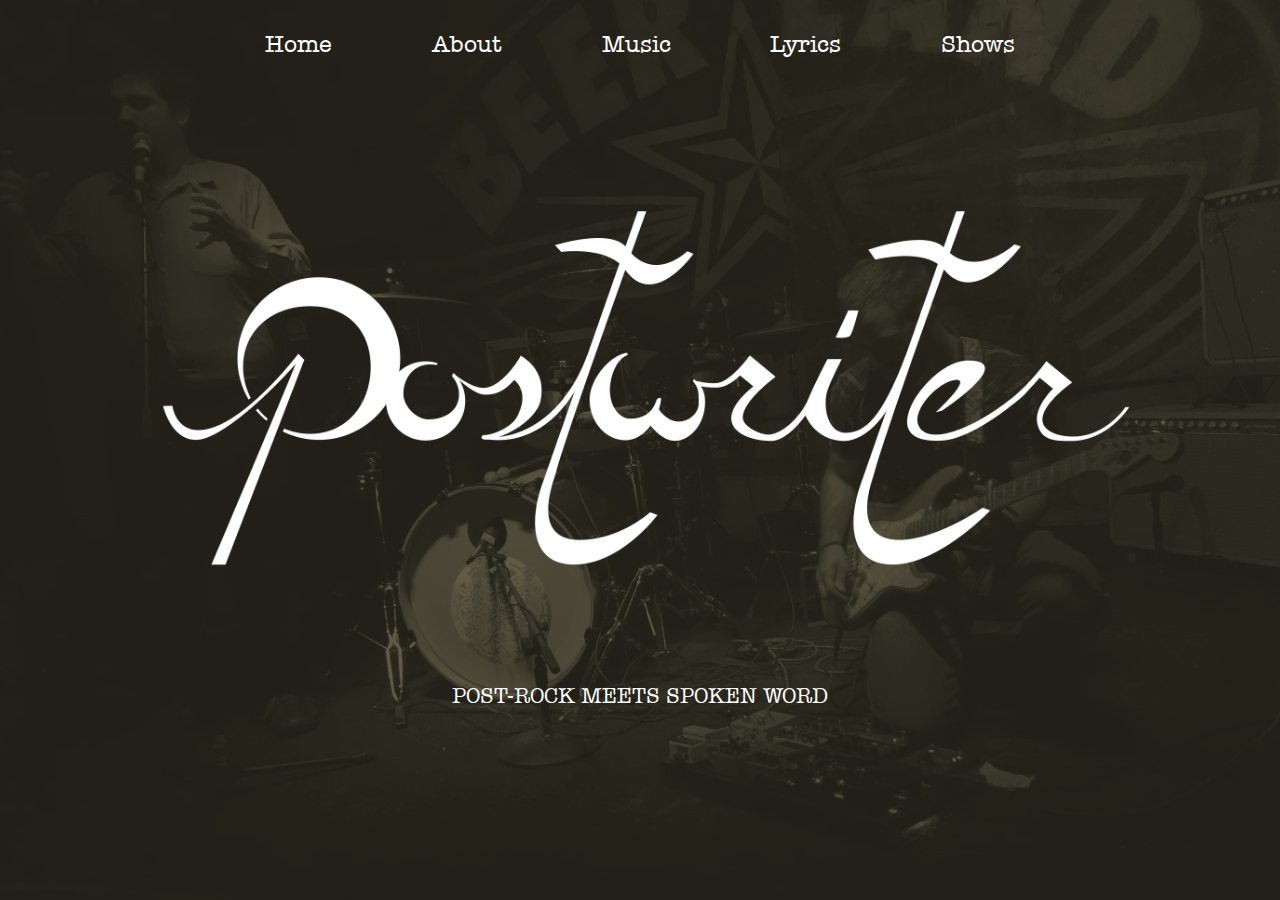
<file: index.html>
<html>
<head>
<title>Postwriter</title>
<link rel="stylesheet" type="text/css" href="css/main.css">

<link rel="apple-touch-icon" sizes="57x57" href="favicon/apple-icon-57x57.png">
<link rel="apple-touch-icon" sizes="60x60" href="favicon/apple-icon-60x60.png">
<link rel="apple-touch-icon" sizes="72x72" href="favicon/apple-icon-72x72.png">
<link rel="apple-touch-icon" sizes="76x76" href="favicon/apple-icon-76x76.png">
<link rel="apple-touch-icon" sizes="114x114" href="favicon/apple-icon-114x114.png">
<link rel="apple-touch-icon" sizes="120x120" href="favicon/apple-icon-120x120.png">
<link rel="apple-touch-icon" sizes="144x144" href="favicon/apple-icon-144x144.png">
<link rel="apple-touch-icon" sizes="152x152" href="favicon/apple-icon-152x152.png">
<link rel="apple-touch-icon" sizes="180x180" href="favicon/apple-icon-180x180.png">
<link rel="icon" type="image/png" sizes="192x192"  href="favicon/android-icon-192x192.png">
<link rel="icon" type="image/png" sizes="32x32" href="favicon/favicon-32x32.png">
<link rel="icon" type="image/png" sizes="96x96" href="favicon/favicon-96x96.png">
<link rel="icon" type="image/png" sizes="16x16" href="favicon/favicon-16x16.png">
<link rel="manifest" href="favicon/manifest.json">
<meta name="msapplication-TileColor" content="#ffffff">
<meta name="msapplication-TileImage" content="favicon/ms-icon-144x144.png">
<meta name="theme-color" content="#ffffff">
</head>
<body>
	<div class="bgImage">
		<div class="content">
			<div class="header">
				<a href="/">Home</a>
				<a href="/about">About</a>
				<a href="http://postwriter.bandcamp.com">Music</a>
				<a href="/lyrics">Lyrics</a>
				<a href="/shows">Shows</a>
			</div>
			<img src="img/whitelogo.png" class="whitelogo"/>
			<div class="description">
				POST-ROCK MEETS SPOKEN WORD
			</div>
		</div>
	</div>
</body>
</html>
</file>
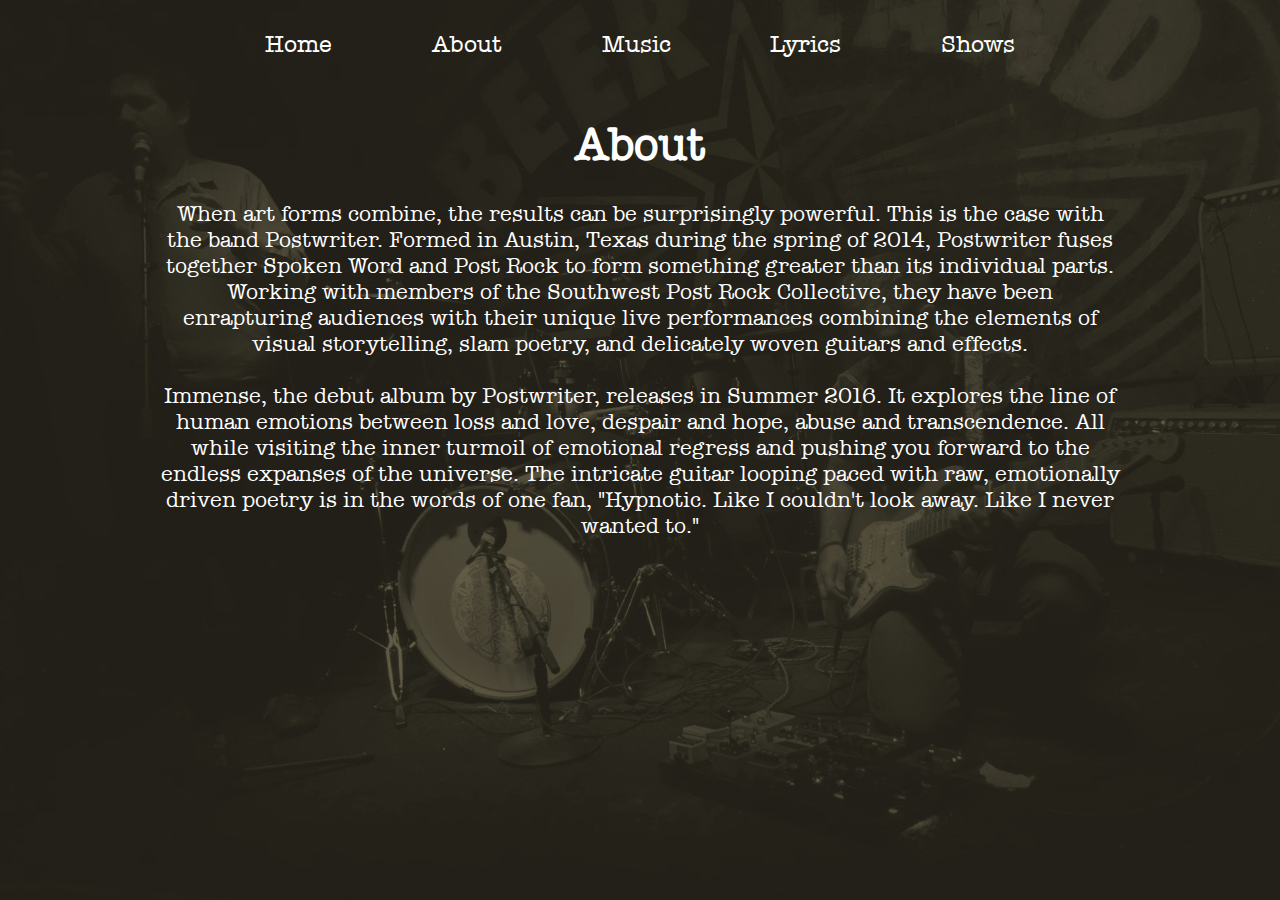
<file: about.html>
<html>
<head>
<title>About - Postwriter</title>
<link rel="stylesheet" type="text/css" href="css/main.css">

<link rel="apple-touch-icon" sizes="57x57" href="favicon/apple-icon-57x57.png">
<link rel="apple-touch-icon" sizes="60x60" href="favicon/apple-icon-60x60.png">
<link rel="apple-touch-icon" sizes="72x72" href="favicon/apple-icon-72x72.png">
<link rel="apple-touch-icon" sizes="76x76" href="favicon/apple-icon-76x76.png">
<link rel="apple-touch-icon" sizes="114x114" href="favicon/apple-icon-114x114.png">
<link rel="apple-touch-icon" sizes="120x120" href="favicon/apple-icon-120x120.png">
<link rel="apple-touch-icon" sizes="144x144" href="favicon/apple-icon-144x144.png">
<link rel="apple-touch-icon" sizes="152x152" href="favicon/apple-icon-152x152.png">
<link rel="apple-touch-icon" sizes="180x180" href="favicon/apple-icon-180x180.png">
<link rel="icon" type="image/png" sizes="192x192"  href="favicon/android-icon-192x192.png">
<link rel="icon" type="image/png" sizes="32x32" href="favicon/favicon-32x32.png">
<link rel="icon" type="image/png" sizes="96x96" href="favicon/favicon-96x96.png">
<link rel="icon" type="image/png" sizes="16x16" href="favicon/favicon-16x16.png">
<link rel="manifest" href="favicon/manifest.json">
<meta name="msapplication-TileColor" content="#ffffff">
<meta name="msapplication-TileImage" content="favicon/ms-icon-144x144.png">
<meta name="theme-color" content="#ffffff">
</head>
<body>
	<div class="bgImage">
		<div class="content">
			<div class="header">
				<a href="/">Home</a>
				<a href="/about">About</a>
				<a href="http://postwriter.bandcamp.com">Music</a>
				<a href="/lyrics">Lyrics</a>
				<a href="/shows">Shows</a>
			</div>
			<div class="description">
			<h1> About </h1>
When art forms combine, the results can be surprisingly powerful. This is the case with the band Postwriter. Formed in Austin, Texas during the spring of 2014, Postwriter fuses together Spoken Word and Post Rock to form something greater than its individual parts. Working with members of the Southwest Post Rock Collective, they have been enrapturing audiences with their unique live performances combining the elements of visual storytelling, slam poetry, and delicately woven guitars and effects.
<br>
<br>
Immense, the debut album by Postwriter, releases in Summer 2016. It explores the line of human emotions between loss and love, despair and hope, abuse and transcendence. All while visiting the inner turmoil of emotional regress and pushing you forward to the endless expanses of the universe. The intricate guitar looping paced with raw, emotionally driven poetry is in the words of one fan, "Hypnotic. Like I couldn't look away. Like I never wanted to."	
			</div>
		</div>
	</div>
</body>
</html>
</file>
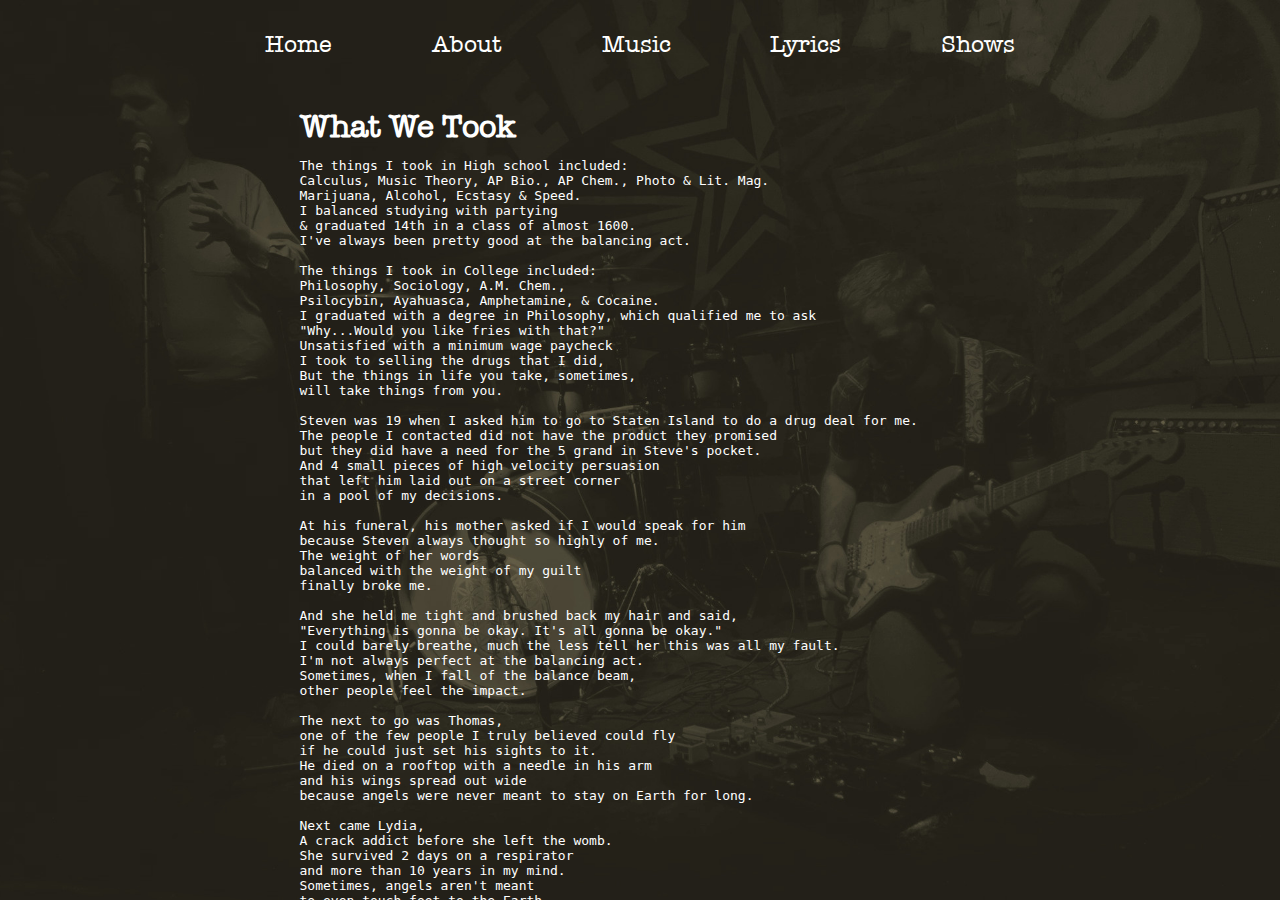
<file: lyrics.html>
<html>
<head>
<title>Lyrics - Postwriter</title>
<link rel="stylesheet" type="text/css" href="css/main.css">

<link rel="apple-touch-icon" sizes="57x57" href="favicon/apple-icon-57x57.png">
<link rel="apple-touch-icon" sizes="60x60" href="favicon/apple-icon-60x60.png">
<link rel="apple-touch-icon" sizes="72x72" href="favicon/apple-icon-72x72.png">
<link rel="apple-touch-icon" sizes="76x76" href="favicon/apple-icon-76x76.png">
<link rel="apple-touch-icon" sizes="114x114" href="favicon/apple-icon-114x114.png">
<link rel="apple-touch-icon" sizes="120x120" href="favicon/apple-icon-120x120.png">
<link rel="apple-touch-icon" sizes="144x144" href="favicon/apple-icon-144x144.png">
<link rel="apple-touch-icon" sizes="152x152" href="favicon/apple-icon-152x152.png">
<link rel="apple-touch-icon" sizes="180x180" href="favicon/apple-icon-180x180.png">
<link rel="icon" type="image/png" sizes="192x192"  href="favicon/android-icon-192x192.png">
<link rel="icon" type="image/png" sizes="32x32" href="favicon/favicon-32x32.png">
<link rel="icon" type="image/png" sizes="96x96" href="favicon/favicon-96x96.png">
<link rel="icon" type="image/png" sizes="16x16" href="favicon/favicon-16x16.png">
<link rel="manifest" href="favicon/manifest.json">
<meta name="msapplication-TileColor" content="#ffffff">
<meta name="msapplication-TileImage" content="favicon/ms-icon-144x144.png">
<meta name="theme-color" content="#ffffff">
</head>
<body>
	<div class="bgImage">
		<div class="content">
			<div class="header">
				<a href="/">Home</a>
				<a href="/about">About</a>
				<a href="http://postwriter.bandcamp.com">Music</a>
				<a href="/lyrics">Lyrics</a>
				<a href="/shows">Shows</a>
			</div>
<div class="lyrics">
			<h1> What We Took </h1>

			<pre>
The things I took in High school included: 
Calculus, Music Theory, AP Bio., AP Chem., Photo & Lit. Mag. 
Marijuana, Alcohol, Ecstasy & Speed.
I balanced studying with partying 
& graduated 14th in a class of almost 1600. 
I've always been pretty good at the balancing act.

The things I took in College included:
Philosophy, Sociology, A.M. Chem., 
Psilocybin, Ayahuasca, Amphetamine, & Cocaine.
I graduated with a degree in Philosophy, which qualified me to ask
"Why...Would you like fries with that?"
Unsatisfied with a minimum wage paycheck 
I took to selling the drugs that I did,
But the things in life you take, sometimes, 
will take things from you.

Steven was 19 when I asked him to go to Staten Island to do a drug deal for me.
The people I contacted did not have the product they promised 
but they did have a need for the 5 grand in Steve's pocket.
And 4 small pieces of high velocity persuasion 
that left him laid out on a street corner 
in a pool of my decisions.

At his funeral, his mother asked if I would speak for him 
because Steven always thought so highly of me.
The weight of her words 
balanced with the weight of my guilt 
finally broke me.

And she held me tight and brushed back my hair and said,
"Everything is gonna be okay. It's all gonna be okay."
I could barely breathe, much the less tell her this was all my fault.
I'm not always perfect at the balancing act. 
Sometimes, when I fall of the balance beam,
other people feel the impact.

The next to go was Thomas, 
one of the few people I truly believed could fly 
if he could just set his sights to it.
He died on a rooftop with a needle in his arm 
and his wings spread out wide
because angels were never meant to stay on Earth for long.

Next came Lydia, 
A crack addict before she left the womb. 
She survived 2 days on a respirator 
and more than 10 years in my mind.
Sometimes, angels aren't meant 
to even touch foot to the Earth.

Then came Amir. 
He told me that I drew lines 
when other people drew straws.
Amir drew lines on CD cases with $100 bills, 
his image dark 
his thoughts dark 
Amir was never taught that
razor blades are not made 
for mirror or flesh.
And I know that you won't rest in peace my friend. 
But at least now,
you can rest.

Just last week I lost Dave. 
A man that I have far more in common with than just a name.
We chased dragons together after school. 
He finally caught one
and it killed him.
Because the things you take in life 
sometimes, will take things from you.

You can take 2 to ease the pain. 
But it will only tease you. 
It will only feed the pain.
It's no longer a game 
when your life is a name 
on a shuffled deck of funeral cards
whose only suits are hard drugs and soft hearts.
I know friends who have left last messages on dressers 
or shoved their messes into bottles 
and I want to make a message in a bottle that says, 
"DON'T TAKE LIFE FOR GRANTED."

Because the things in life that are taken from you 
will take you too much time 
to get over.
</pre>


<h1>Grandfather Clock</h1>

<pre>
When I was 8, 
my grandfather took apart a clock 
to see what made it tick.
He carefully laid out the pieces 
on a table with a tight white cloth, 
slowly laying out each tiny gear, 
each softly coiled spring, 
each wooden cog and dowel in order 
and said that "Time is like a puzzle 
that we spend our whole lives trying to figure out. 
But time is not a puzzle you can solve. 
It's the careful movement 
of a thousand pieces, 
	of a million people, 
	of a billion possibilities, 
and it unfolds as it is told 
and we hold onto it's experience. 
Set to the tempo of our heartbeats, 
	to the flutter of our breaths, 
	to the rise and fall of our chests, 
	to our best and worst ambitions, 
	to the wisdom of those we allow ourselves to love 
and whose wisdom we allow ourselves to be moved by."

When I was 18, 
my grandfather was taken apart by a doctor 
to see what made him tick.
He was carefully laid out on a table 
with a sterile white sheet, 
and was pulled apart piece, 
	by test, 
		by specialist,
until they tapped into place their diagnosis; 
Trigeminal Neuralgia, 
or as it's more commonly known, 
Suicides Disease. 
Affecting the nervous system of the afflicted, 
It feels like lightning bolts across cheekbones.

He would tuck me in at night under clean white sheets 
and would whisper, "Son, 
	everyone of us is like clockwork. 
		Every movement, 
			every motion... 
				is clockwork."

When I was 28, my grandfather was laid out in an all white coffin 
lined with loose white silk.
And the people whose lives he had moved 
walked up and put in little pieces of their lives 
that he had affected them with. 
He told me that on that day, 
the tears that I saw would not be sadness. 
They would be the water that he had sent from heaven 
to wash away our pain. 
He told me that day, 
the last time my little hand touched his big hand, 
that it would be my time to make sure 
that the clocks 
kept 
running.
</pre>

<h1> Mars Won </h1>

<pre>
By 2035 we will be on the surface of another planet. 
This timeline matches the closest approaches from Earth to Mars. 
Thus reducing fuel cost and communication lag. 
What it won't reduce, 
is the cost to human life.

The crew of Mars 1 will have a one way ticket. 
When they leave the Earth 
they will no longer be able to call it home. 
We do not have the capability for return flight. 
Instead they will set their sights 
on creating a settlement when they get there 
	with the few,
	the brave, 
	the insane enough 
to volunteer to be part of a mission 
that guarantees that they will never live to see 
the ones that they love again. 
To feel a cool breeze blow past their cheeks again. 
No, the know that what they will be giving up 
will only be everything 
that we consider to be human. 

They will be prohibited from having sex for the rest of their lives. 
A human child would provide too much strain 
on their already constrained supplies 
and would endanger the lives 
of everyone involved in the project.

And I project, 
that the madness that infects this mission 
is the Carpe Diem of this generation. 
When the Earth has been poured over like DuPont dreamt, 
and we can explore no more on this poor painted rock, 
we will rocket ourselves to other places. 
"We will spread, we will cover the Earth" 
is outdated as purpose. 
For instead, 
"We will spread, we will cover the sky." 
With our heads held so high 
that we cannot see anything else. 
Like our starving children, 
our weak and homeless. 
Anything that threatens to ground us 
	to our humanity, 
		to our Earth,
			to our dead. 
So instead we will set our sights 
on the heavenly bodies. 
We will not rest 
until the god Mars' body 
is under our feet. 
And what we see that day 
will be read throughout history.

A red flag set against a red horizon. 
That does not wave, it only stands still. 
An unwavering sign 
that we are not ready to fight the god of war 
if we are still so busy 
fighting with ourselves.
</pre>

<h1> Bionic </h1>
<pre>
She was a pressurized cylinder that he loved to dip his piston in.
It was more than oil.
It was more than lubricant. 
This fluid motion of hydraulics and precision. 
The pieces fit. 
They were meant to. 
This machinists dream of perfection. 
The sound of etching serial numbers on plastic.
The drag of metal on concrete. 
The methodical plodding of programming that lead to something greater than their parts.
She was a bobby pin twisted into the shape of a ballerina. 
He was the factory that bottled emotions to make a living. 
Together they were a system;
closed and fluid
apart they were scrap.
But, they refused to be refuse. 
Over time, 
even metal rusts. 
Over time, 
even concrete turns to dust in the breeze. 
Things got thicker, 
Things got dirty, 
Viscous is the word.
The world is Vicious is the world. 
The elements have never been kind to machines. 
So when the time came for them to go to the yard 
they both drank a bottle of the sweetest emotion they could find. 
It was a good year. 
The one where they were first put together at the factory, 
all glistening and gleaming and ready to do great things, 
and they listened to the hum of the factory 
as their gears wound down for the last time. 
And the last thought that went through their mind was bye binary.
</pre>

<h1> Peace of Paper </h1>
<pre>
Violence never solves anything. 
But sometimes to get results, 
you just want to punch something. 

Dad put a hole in the wall again. 
Mom covered it in silence 
	and moved the piano. 
She always finds weird places to hang new paintings. 
She's gotten good 
	at covering ugly 
		with beautiful. 

I don't want to be like him. 
I want my violence to accomplish something beautiful. 
On purpose with paper. 
On paper with purpose. 
I want to punch holes into 3 ring binders 
instead of being part of this 3 ring circus. 
One day, we will make confetti. 
And it will sparkle like glitter.
And the pain we drink 
will be champagne out of paper cups. 
When the only hearts that get cut here 
will be paper hearts.
When they're the only things left 
to be hung in this house.

This house, 
with it's paper thin walls 
and it's origami love. 
It's so tightly folded in on itself 
that it looks like something else. 
Here mom, I made you a flower. 
Here mom, I made you a crane. 
Here mom, I made you a heart. 

It doesn't beat. 
The last thing this house needs 
is more beatings.

Pa said, "People, like paper, when pressed, will fold. 
And when the creases cease to be reassuring 
it means they're molding you into something more." 
and I swore that what we had was art. 
Because I don't know if what we had 
was ugly or beautiful, 
but it stirs something deep inside me.
And that's what we art does right? 
So I folded my heart just right. 
Instead of hole punching bodies, 
I struck out and not the sheets in front of me. 
In pen strokes 
	and broken words 
		and folded souls 
and in the eight and a half years 
since I have been trapped 
in that origami box. 
I have destroyed countless sheets of paper.
I have watched 1000 cranes fly away, 
and the only wish that I made 
was that the words I put to paper 
would be honest. 
and beautiful.  
and holy.
</pre>

<h1> Last Flight </h1>
<pre>
Last night, I took the last flight back from the Red Eye. 
My son was waiting for me. 
My wife was waiting for me, 
and I was waiting too. 
The air cabin pressurizes at 36,000 feet. 
In life, sometimes, 
it can pressurize on only two. 
I started carrying a paper bag with me everywhere that I went. 
Sneaking breaths in broom closets. 
I was a success 
I couldn't let people see my weakness, 
My dirty little secret. 
I had learned long ago 
to let go of complete honesty. 
It's so much easier to only let them see me through the oxygen mask. 
Until the day I came home 
and saw my son drawing and asked, 
"What is that?" 
He held up a blank sheet of paper and said, 
"It's you. 
I wanted to remember what you looked like. 
Because sometimes I forget."

Breathe In.
Breathe Out.
Breathe In.
Breathe Out.

I'm travelling at almost 600 miles per hour. 
But it's only when I'm travelling home 
that I feel like I'm going anywhere. 
Every time I pack a bag to leave 
something dies a little inside of me. 
There are no "Good Byes". 
That is an oxymoron. 
So instead we started saying, "See you soon!" 
Which became, "See you later." 
Which just became, "see you" 
As if we were all afraid 
that one day 
I would become invisible. 
And the one thing 
that has become clear to me 
is that the reason 
this is called a terminal 
is because this 
is killing me.
</pre>

<h1> Immense </h1>
<pre>
Look at your life. 
Everything you've said, 
everything you've done. 
Look at you life. 
Is it enough? 
It's gotten you this far, 
but is it enough?

I'm here to tell you that NO, it is not. 
The moment you realize that you are worth more than this, 
that's when you'll start to make a difference. 
That's when you'll start to fulfill your purpose. 

Look at yourself in the mirror today 
and say 
that whatever it takes, 
I will do 
whatever it takes 
to make my dreams manifest. 

At it's best, 
mankind tests the limits 
of what can and cannot be done. 
At our worst 
we will not believe in ourselves, 
in our abilities, 
and we shelter ourselves 
from even the possibility 
of possibly making a difference. 

Most men live in quiet desperation. 
Afraid to make a change. 
Afraid that deep down 
they just don't deserve better. 

But, fear kills dreams. 
Fear kills hope. 
Fear can hold you back 
from doing something 
you know you are capable of doing. 

Fear is a choice. 
You create it. 
You can destroy it. 

"Our greatest fear is not that we are inadequate. 
Our deepest fear is that we are powerful beyond measure."-Marianne Williamson 

There is not a person in this room 
who is not affected 
by YOU being in this room. 
You are made 
	of the remains
		of when stars explode. 
	Your breath is the dust of the cosmos. 

You are Immense. 

You are Powerful.

When you change the way that you look at things, 
the things you look at change. 
You are going to be amazed 
at how far this is going to take you. 

You don't need to prove anything 
to anyone but to yourself. 
But to yourself, 
you need to prove your greatness. 
Every moment of everyday 
own up to the fact that you matter. 
Own up to yourself. 
You matter. 

Anyone that has ever been great 
has had an obstacle they've had to cross. 
A mountain they've had to climb, 
and in time 
it made them grow to step over it. 
You can let it hold you down, 
or you can let it fill you up, 
and build you up until you yourself 
cannot contain your greatness.

You just need to believe enough 
to leave the rough behind you. 
Success is formulated through failure. 

Your imagination is your ability to see in the future where you are going. 
So if you are going to fall, fall forward. 
If you are going to fail, fail forward. 
Where you are is temporary. 

But in the event that everything seems hopeless, 
I need you to repeat this litany; 
	It is possible I can live my dreams. 
	It is important that I work on myself. 
	It is not over until I am complete. 
	I am never complete.
	
Because you are Immense.

Because you are Powerful.

And because you are only 
getting better
and better
and better.

</pre>
</div>


		</div>
	</div>
</body>
</html>
</file>
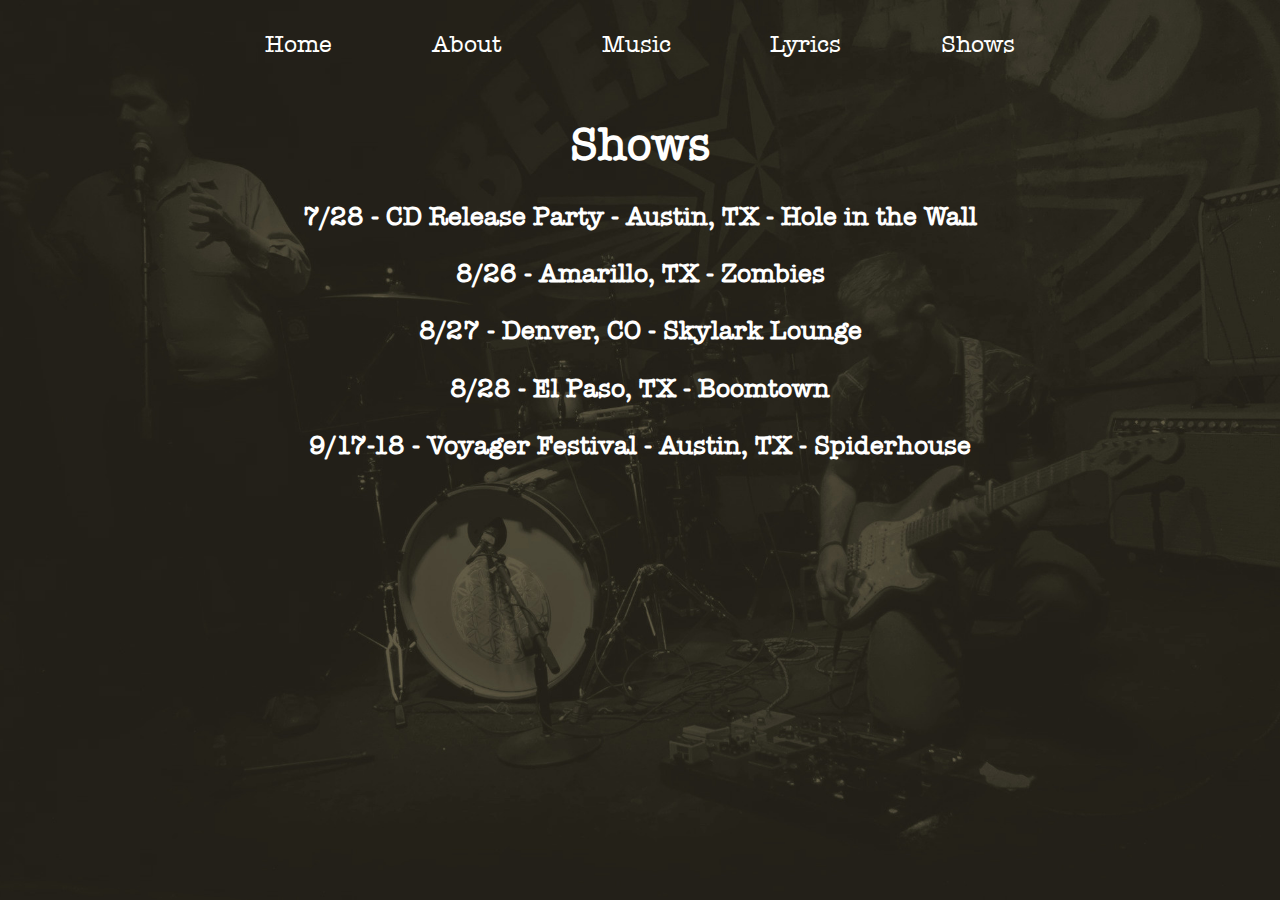
<file: shows.html>
<html>
<head>

<title>Shows - Postwriter</title>

<link rel="stylesheet" type="text/css" href="css/main.css">

<link rel="apple-touch-icon" sizes="57x57" href="favicon/apple-icon-57x57.png">
<link rel="apple-touch-icon" sizes="60x60" href="favicon/apple-icon-60x60.png">
<link rel="apple-touch-icon" sizes="72x72" href="favicon/apple-icon-72x72.png">
<link rel="apple-touch-icon" sizes="76x76" href="favicon/apple-icon-76x76.png">
<link rel="apple-touch-icon" sizes="114x114" href="favicon/apple-icon-114x114.png">
<link rel="apple-touch-icon" sizes="120x120" href="favicon/apple-icon-120x120.png">
<link rel="apple-touch-icon" sizes="144x144" href="favicon/apple-icon-144x144.png">
<link rel="apple-touch-icon" sizes="152x152" href="favicon/apple-icon-152x152.png">
<link rel="apple-touch-icon" sizes="180x180" href="favicon/apple-icon-180x180.png">
<link rel="icon" type="image/png" sizes="192x192"  href="favicon/android-icon-192x192.png">
<link rel="icon" type="image/png" sizes="32x32" href="favicon/favicon-32x32.png">
<link rel="icon" type="image/png" sizes="96x96" href="favicon/favicon-96x96.png">
<link rel="icon" type="image/png" sizes="16x16" href="favicon/favicon-16x16.png">
<link rel="manifest" href="favicon/manifest.json">
<meta name="msapplication-TileColor" content="#ffffff">
<meta name="msapplication-TileImage" content="favicon/ms-icon-144x144.png">
<meta name="theme-color" content="#ffffff">
</head>
<body>
	<div class="bgImage">
		<div class="content">
			<div class="header">
				<a href="/">Home</a>
				<a href="/about">About</a>
				<a href="http://postwriter.bandcamp.com">Music</a>
				<a href="/lyrics">Lyrics</a>
				<a href="/shows">Shows</a>
			</div>
			<div class="description">
			<h1> Shows </h1>
				<h3> 7/28 - CD Release Party - Austin, TX - Hole in the Wall </h3>
				<h3> 8/26 - Amarillo, TX - Zombies </h3>
				<h3> 8/27 - Denver, CO - Skylark Lounge </h3>
				<h3> 8/28 - El Paso, TX - Boomtown </h3>
				<h3> 9/17-18 - Voyager Festival - Austin, TX - Spiderhouse </h3>
			</div>
		</div>
	</div>
</body>
</html>
</file>
<file: css/main.css>
@font-face {
    font-family: myFirstFont;
    src: url(../fonts/ufonts.com_american-typewriter.ttf);
}

body {
	margin: 0;
}

.bgImage {
	background: url("../img/background.jpg") no-repeat center center fixed; 
  -webkit-background-size: cover;
  -moz-background-size: cover;
  -o-background-size: cover;
  background-size: cover;
	height:100%;
	width:100%;
    background-position: right top;
    background-attachment: fixed;
    overflow:scroll;
}

.content {
	height:100%;
	margin: 0 auto;
	font-family: myFirstFont;

}

.whiteLogo {
	width:80%;
	margin: 0 auto; 
	display:block;
	margin-top: 100px;
}


.header {
	padding-top: 30px;
	color:white;
	/*border-style: solid;*/
/*    border-bottom: 1px solid;
    border-bottom-color: rgba(255,255,255,0.65);*/
    text-align: justify;
    text-justify: inter-word;
    display:table;
    margin:auto;
    display: flex;
    justify-content: space-between;
    min-width:320;
    width:70%;
    max-width:750;
}

a, a:visited {
    text-decoration: none;
    color: white;
    display: inline-block;
    text-align: center;
    font-size: 1.5em;
}

.description {
	width: 75%;
	text-align:center;
	color: white;
	font-size: 1.4em;
	margin: auto;
	margin-top:60px;
}

.lyrics {
	color:white;
	/*background-color:wheat;*/
	display:table;
	margin:auto;
	margin-top:50;
}

.lyrics pre {
	/*color:red;*/
	display:inline-block;
	/*background-color:green;*/
}

.lyrics h1 {
	display:table;
	/*background-color:green;*/
	margin:0;
}

.lyrics-title {
	color:white;
}

.lyrics-content {
	color:white;
}

pre {
    white-space: pre-wrap;       /* Since CSS 2.1 */
    white-space: -moz-pre-wrap;  /* Mozilla, since 1999 */
    white-space: -pre-wrap;      /* Opera 4-6 */
    white-space: -o-pre-wrap;    /* Opera 7 */
    word-wrap: break-word;       /* Internet Explorer 5.5+ */
}
</file>
